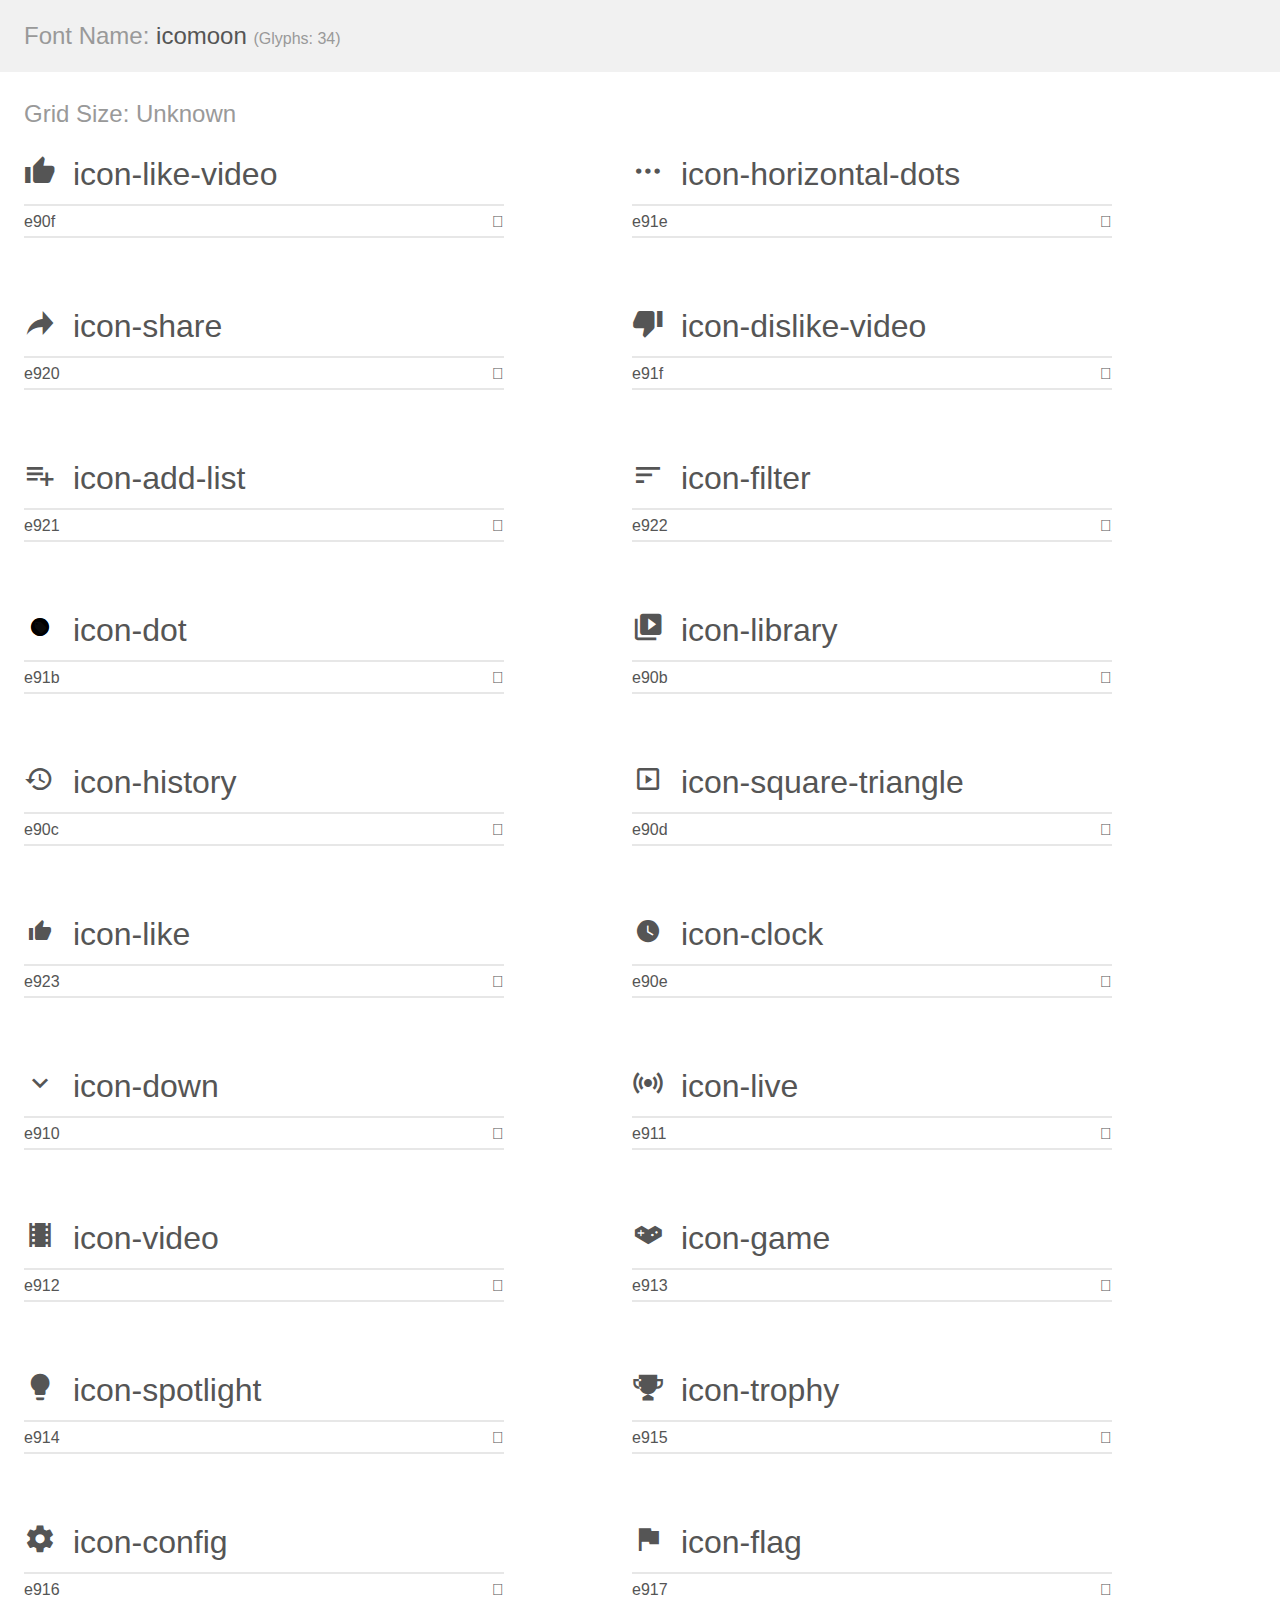
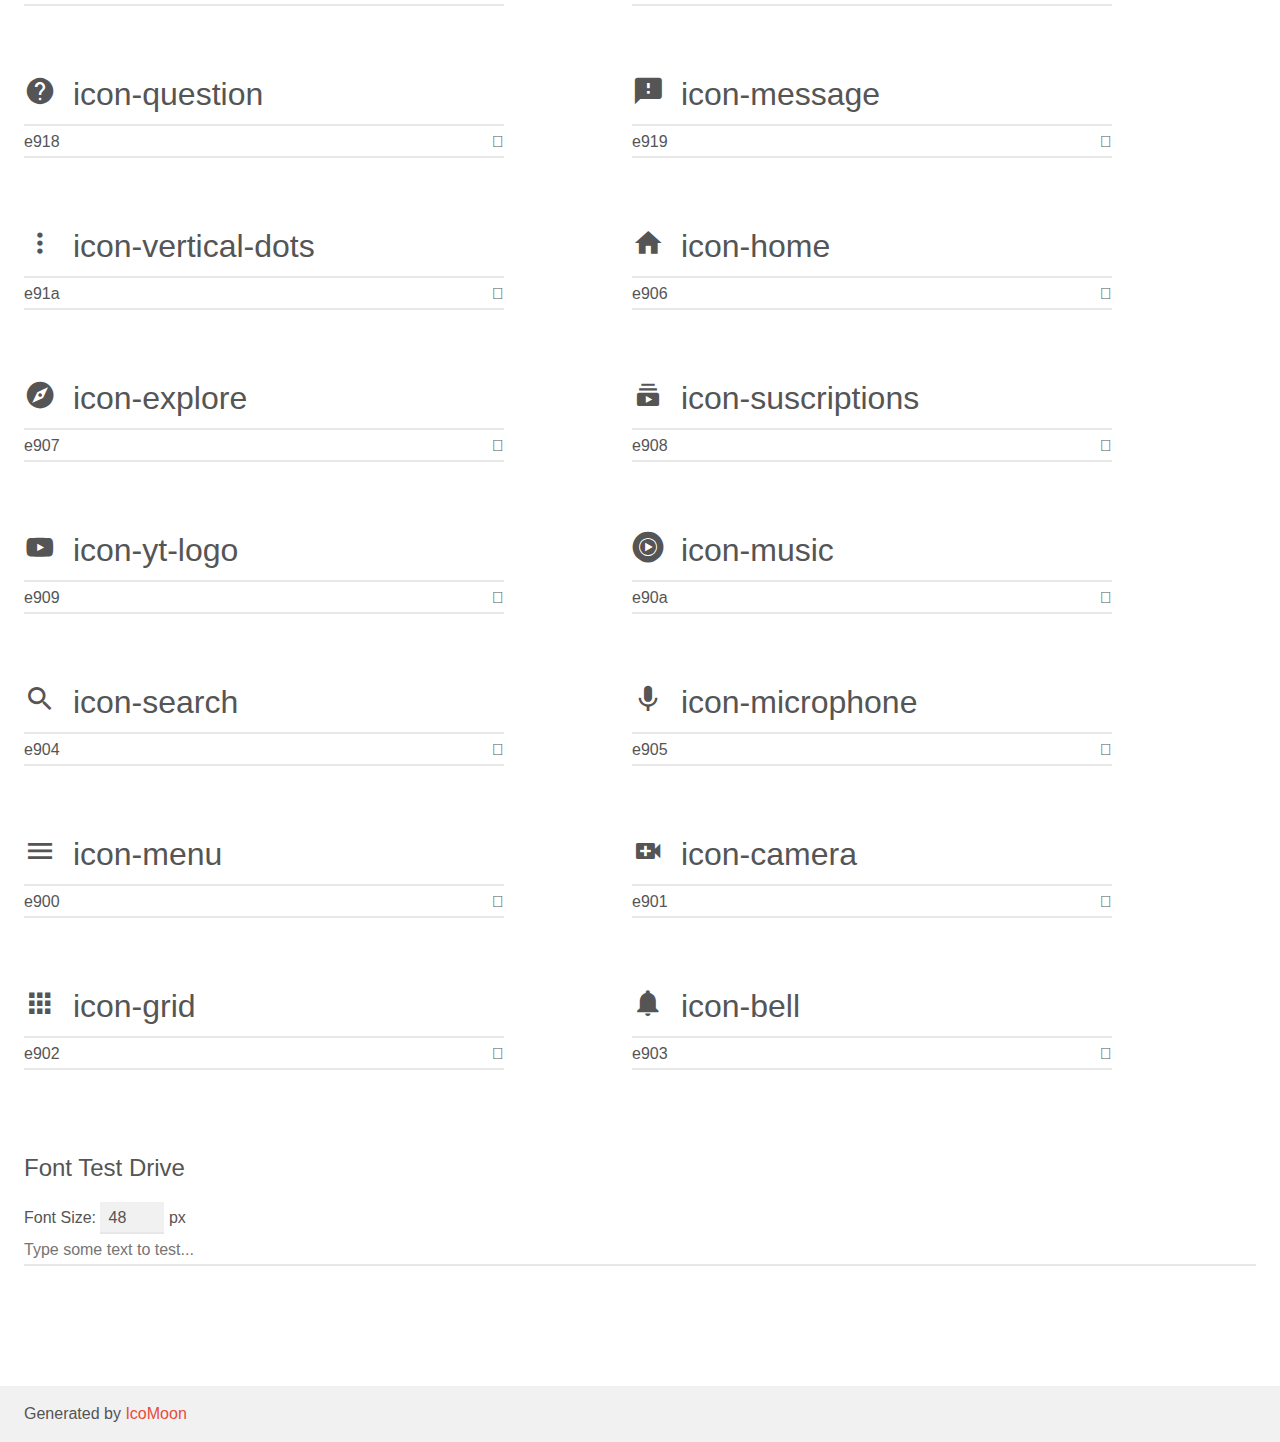
<file: icons/demo.html>
<!doctype html>
<html>
<head>
    <meta charset="utf-8">
    <title>IcoMoon Demo</title>
    <meta name="description" content="An Icon Font Generated By IcoMoon.io">
    <meta name="viewport" content="width=device-width, initial-scale=1">
    <link rel="stylesheet" href="demo-files/demo.css">
    <link rel="stylesheet" href="style.css"></head>
<body>
    <div class="bgc1 clearfix">
        <h1 class="mhmm mvm"><span class="fgc1">Font Name:</span> icomoon <small class="fgc1">(Glyphs:&nbsp;34)</small></h1>
    </div>
    <div class="clearfix mhl ptl">
        <h1 class="mvm mtn fgc1">Grid Size: Unknown</h1>
        <div class="glyph fs1">
            <div class="clearfix bshadow0 pbs">
                <span class="icon-like-video"></span>
                <span class="mls"> icon-like-video</span>
            </div>
            <fieldset class="fs0 size1of1 clearfix hidden-false">
                <input type="text" readonly value="e90f" class="unit size1of2" />
                <input type="text" maxlength="1" readonly value="&#xe90f;" class="unitRight size1of2 talign-right" />
            </fieldset>
            <div class="fs0 bshadow0 clearfix hidden-true">
                <span class="unit pvs fgc1">liga: </span>
                <input type="text" readonly value="" class="liga unitRight" />
            </div>
        </div>
        <div class="glyph fs1">
            <div class="clearfix bshadow0 pbs">
                <span class="icon-horizontal-dots"></span>
                <span class="mls"> icon-horizontal-dots</span>
            </div>
            <fieldset class="fs0 size1of1 clearfix hidden-false">
                <input type="text" readonly value="e91e" class="unit size1of2" />
                <input type="text" maxlength="1" readonly value="&#xe91e;" class="unitRight size1of2 talign-right" />
            </fieldset>
            <div class="fs0 bshadow0 clearfix hidden-true">
                <span class="unit pvs fgc1">liga: </span>
                <input type="text" readonly value="" class="liga unitRight" />
            </div>
        </div>
        <div class="glyph fs1">
            <div class="clearfix bshadow0 pbs">
                <span class="icon-share"></span>
                <span class="mls"> icon-share</span>
            </div>
            <fieldset class="fs0 size1of1 clearfix hidden-false">
                <input type="text" readonly value="e920" class="unit size1of2" />
                <input type="text" maxlength="1" readonly value="&#xe920;" class="unitRight size1of2 talign-right" />
            </fieldset>
            <div class="fs0 bshadow0 clearfix hidden-true">
                <span class="unit pvs fgc1">liga: </span>
                <input type="text" readonly value="" class="liga unitRight" />
            </div>
        </div>
        <div class="glyph fs1">
            <div class="clearfix bshadow0 pbs">
                <span class="icon-dislike-video"></span>
                <span class="mls"> icon-dislike-video</span>
            </div>
            <fieldset class="fs0 size1of1 clearfix hidden-false">
                <input type="text" readonly value="e91f" class="unit size1of2" />
                <input type="text" maxlength="1" readonly value="&#xe91f;" class="unitRight size1of2 talign-right" />
            </fieldset>
            <div class="fs0 bshadow0 clearfix hidden-true">
                <span class="unit pvs fgc1">liga: </span>
                <input type="text" readonly value="" class="liga unitRight" />
            </div>
        </div>
        <div class="glyph fs1">
            <div class="clearfix bshadow0 pbs">
                <span class="icon-add-list"></span>
                <span class="mls"> icon-add-list</span>
            </div>
            <fieldset class="fs0 size1of1 clearfix hidden-false">
                <input type="text" readonly value="e921" class="unit size1of2" />
                <input type="text" maxlength="1" readonly value="&#xe921;" class="unitRight size1of2 talign-right" />
            </fieldset>
            <div class="fs0 bshadow0 clearfix hidden-true">
                <span class="unit pvs fgc1">liga: </span>
                <input type="text" readonly value="" class="liga unitRight" />
            </div>
        </div>
        <div class="glyph fs1">
            <div class="clearfix bshadow0 pbs">
                <span class="icon-filter"></span>
                <span class="mls"> icon-filter</span>
            </div>
            <fieldset class="fs0 size1of1 clearfix hidden-false">
                <input type="text" readonly value="e922" class="unit size1of2" />
                <input type="text" maxlength="1" readonly value="&#xe922;" class="unitRight size1of2 talign-right" />
            </fieldset>
            <div class="fs0 bshadow0 clearfix hidden-true">
                <span class="unit pvs fgc1">liga: </span>
                <input type="text" readonly value="" class="liga unitRight" />
            </div>
        </div>
        <div class="glyph fs1">
            <div class="clearfix bshadow0 pbs">
                <span class="icon-dot"><span class="path1"></span><span class="path2"></span><span class="path3"></span></span>
                <span class="mls"> icon-dot</span>
            </div>
            <fieldset class="fs0 size1of1 clearfix hidden-false">
                <input type="text" readonly value="e91b" class="unit size1of2" />
                <input type="text" maxlength="1" readonly value="&#xe91b;" class="unitRight size1of2 talign-right" />
            </fieldset>
            <div class="fs0 bshadow0 clearfix hidden-true">
                <span class="unit pvs fgc1">liga: </span>
                <input type="text" readonly value="" class="liga unitRight" />
            </div>
        </div>
        <div class="glyph fs1">
            <div class="clearfix bshadow0 pbs">
                <span class="icon-library"></span>
                <span class="mls"> icon-library</span>
            </div>
            <fieldset class="fs0 size1of1 clearfix hidden-false">
                <input type="text" readonly value="e90b" class="unit size1of2" />
                <input type="text" maxlength="1" readonly value="&#xe90b;" class="unitRight size1of2 talign-right" />
            </fieldset>
            <div class="fs0 bshadow0 clearfix hidden-true">
                <span class="unit pvs fgc1">liga: </span>
                <input type="text" readonly value="" class="liga unitRight" />
            </div>
        </div>
        <div class="glyph fs1">
            <div class="clearfix bshadow0 pbs">
                <span class="icon-history"></span>
                <span class="mls"> icon-history</span>
            </div>
            <fieldset class="fs0 size1of1 clearfix hidden-false">
                <input type="text" readonly value="e90c" class="unit size1of2" />
                <input type="text" maxlength="1" readonly value="&#xe90c;" class="unitRight size1of2 talign-right" />
            </fieldset>
            <div class="fs0 bshadow0 clearfix hidden-true">
                <span class="unit pvs fgc1">liga: </span>
                <input type="text" readonly value="" class="liga unitRight" />
            </div>
        </div>
        <div class="glyph fs1">
            <div class="clearfix bshadow0 pbs">
                <span class="icon-square-triangle"></span>
                <span class="mls"> icon-square-triangle</span>
            </div>
            <fieldset class="fs0 size1of1 clearfix hidden-false">
                <input type="text" readonly value="e90d" class="unit size1of2" />
                <input type="text" maxlength="1" readonly value="&#xe90d;" class="unitRight size1of2 talign-right" />
            </fieldset>
            <div class="fs0 bshadow0 clearfix hidden-true">
                <span class="unit pvs fgc1">liga: </span>
                <input type="text" readonly value="" class="liga unitRight" />
            </div>
        </div>
        <div class="glyph fs1">
            <div class="clearfix bshadow0 pbs">
                <span class="icon-like"></span>
                <span class="mls"> icon-like</span>
            </div>
            <fieldset class="fs0 size1of1 clearfix hidden-false">
                <input type="text" readonly value="e923" class="unit size1of2" />
                <input type="text" maxlength="1" readonly value="&#xe923;" class="unitRight size1of2 talign-right" />
            </fieldset>
            <div class="fs0 bshadow0 clearfix hidden-true">
                <span class="unit pvs fgc1">liga: </span>
                <input type="text" readonly value="" class="liga unitRight" />
            </div>
        </div>
        <div class="glyph fs1">
            <div class="clearfix bshadow0 pbs">
                <span class="icon-clock"></span>
                <span class="mls"> icon-clock</span>
            </div>
            <fieldset class="fs0 size1of1 clearfix hidden-false">
                <input type="text" readonly value="e90e" class="unit size1of2" />
                <input type="text" maxlength="1" readonly value="&#xe90e;" class="unitRight size1of2 talign-right" />
            </fieldset>
            <div class="fs0 bshadow0 clearfix hidden-true">
                <span class="unit pvs fgc1">liga: </span>
                <input type="text" readonly value="" class="liga unitRight" />
            </div>
        </div>
        <div class="glyph fs1">
            <div class="clearfix bshadow0 pbs">
                <span class="icon-down"></span>
                <span class="mls"> icon-down</span>
            </div>
            <fieldset class="fs0 size1of1 clearfix hidden-false">
                <input type="text" readonly value="e910" class="unit size1of2" />
                <input type="text" maxlength="1" readonly value="&#xe910;" class="unitRight size1of2 talign-right" />
            </fieldset>
            <div class="fs0 bshadow0 clearfix hidden-true">
                <span class="unit pvs fgc1">liga: </span>
                <input type="text" readonly value="" class="liga unitRight" />
            </div>
        </div>
        <div class="glyph fs1">
            <div class="clearfix bshadow0 pbs">
                <span class="icon-live"></span>
                <span class="mls"> icon-live</span>
            </div>
            <fieldset class="fs0 size1of1 clearfix hidden-false">
                <input type="text" readonly value="e911" class="unit size1of2" />
                <input type="text" maxlength="1" readonly value="&#xe911;" class="unitRight size1of2 talign-right" />
            </fieldset>
            <div class="fs0 bshadow0 clearfix hidden-true">
                <span class="unit pvs fgc1">liga: </span>
                <input type="text" readonly value="" class="liga unitRight" />
            </div>
        </div>
        <div class="glyph fs1">
            <div class="clearfix bshadow0 pbs">
                <span class="icon-video"></span>
                <span class="mls"> icon-video</span>
            </div>
            <fieldset class="fs0 size1of1 clearfix hidden-false">
                <input type="text" readonly value="e912" class="unit size1of2" />
                <input type="text" maxlength="1" readonly value="&#xe912;" class="unitRight size1of2 talign-right" />
            </fieldset>
            <div class="fs0 bshadow0 clearfix hidden-true">
                <span class="unit pvs fgc1">liga: </span>
                <input type="text" readonly value="" class="liga unitRight" />
            </div>
        </div>
        <div class="glyph fs1">
            <div class="clearfix bshadow0 pbs">
                <span class="icon-game"></span>
                <span class="mls"> icon-game</span>
            </div>
            <fieldset class="fs0 size1of1 clearfix hidden-false">
                <input type="text" readonly value="e913" class="unit size1of2" />
                <input type="text" maxlength="1" readonly value="&#xe913;" class="unitRight size1of2 talign-right" />
            </fieldset>
            <div class="fs0 bshadow0 clearfix hidden-true">
                <span class="unit pvs fgc1">liga: </span>
                <input type="text" readonly value="" class="liga unitRight" />
            </div>
        </div>
        <div class="glyph fs1">
            <div class="clearfix bshadow0 pbs">
                <span class="icon-spotlight"></span>
                <span class="mls"> icon-spotlight</span>
            </div>
            <fieldset class="fs0 size1of1 clearfix hidden-false">
                <input type="text" readonly value="e914" class="unit size1of2" />
                <input type="text" maxlength="1" readonly value="&#xe914;" class="unitRight size1of2 talign-right" />
            </fieldset>
            <div class="fs0 bshadow0 clearfix hidden-true">
                <span class="unit pvs fgc1">liga: </span>
                <input type="text" readonly value="" class="liga unitRight" />
            </div>
        </div>
        <div class="glyph fs1">
            <div class="clearfix bshadow0 pbs">
                <span class="icon-trophy"></span>
                <span class="mls"> icon-trophy</span>
            </div>
            <fieldset class="fs0 size1of1 clearfix hidden-false">
                <input type="text" readonly value="e915" class="unit size1of2" />
                <input type="text" maxlength="1" readonly value="&#xe915;" class="unitRight size1of2 talign-right" />
            </fieldset>
            <div class="fs0 bshadow0 clearfix hidden-true">
                <span class="unit pvs fgc1">liga: </span>
                <input type="text" readonly value="" class="liga unitRight" />
            </div>
        </div>
        <div class="glyph fs1">
            <div class="clearfix bshadow0 pbs">
                <span class="icon-config"></span>
                <span class="mls"> icon-config</span>
            </div>
            <fieldset class="fs0 size1of1 clearfix hidden-false">
                <input type="text" readonly value="e916" class="unit size1of2" />
                <input type="text" maxlength="1" readonly value="&#xe916;" class="unitRight size1of2 talign-right" />
            </fieldset>
            <div class="fs0 bshadow0 clearfix hidden-true">
                <span class="unit pvs fgc1">liga: </span>
                <input type="text" readonly value="" class="liga unitRight" />
            </div>
        </div>
        <div class="glyph fs1">
            <div class="clearfix bshadow0 pbs">
                <span class="icon-flag"></span>
                <span class="mls"> icon-flag</span>
            </div>
            <fieldset class="fs0 size1of1 clearfix hidden-false">
                <input type="text" readonly value="e917" class="unit size1of2" />
                <input type="text" maxlength="1" readonly value="&#xe917;" class="unitRight size1of2 talign-right" />
            </fieldset>
            <div class="fs0 bshadow0 clearfix hidden-true">
                <span class="unit pvs fgc1">liga: </span>
                <input type="text" readonly value="" class="liga unitRight" />
            </div>
        </div>
        <div class="glyph fs1">
            <div class="clearfix bshadow0 pbs">
                <span class="icon-question"></span>
                <span class="mls"> icon-question</span>
            </div>
            <fieldset class="fs0 size1of1 clearfix hidden-false">
                <input type="text" readonly value="e918" class="unit size1of2" />
                <input type="text" maxlength="1" readonly value="&#xe918;" class="unitRight size1of2 talign-right" />
            </fieldset>
            <div class="fs0 bshadow0 clearfix hidden-true">
                <span class="unit pvs fgc1">liga: </span>
                <input type="text" readonly value="" class="liga unitRight" />
            </div>
        </div>
        <div class="glyph fs1">
            <div class="clearfix bshadow0 pbs">
                <span class="icon-message"></span>
                <span class="mls"> icon-message</span>
            </div>
            <fieldset class="fs0 size1of1 clearfix hidden-false">
                <input type="text" readonly value="e919" class="unit size1of2" />
                <input type="text" maxlength="1" readonly value="&#xe919;" class="unitRight size1of2 talign-right" />
            </fieldset>
            <div class="fs0 bshadow0 clearfix hidden-true">
                <span class="unit pvs fgc1">liga: </span>
                <input type="text" readonly value="" class="liga unitRight" />
            </div>
        </div>
        <div class="glyph fs1">
            <div class="clearfix bshadow0 pbs">
                <span class="icon-vertical-dots"></span>
                <span class="mls"> icon-vertical-dots</span>
            </div>
            <fieldset class="fs0 size1of1 clearfix hidden-false">
                <input type="text" readonly value="e91a" class="unit size1of2" />
                <input type="text" maxlength="1" readonly value="&#xe91a;" class="unitRight size1of2 talign-right" />
            </fieldset>
            <div class="fs0 bshadow0 clearfix hidden-true">
                <span class="unit pvs fgc1">liga: </span>
                <input type="text" readonly value="" class="liga unitRight" />
            </div>
        </div>
        <div class="glyph fs1">
            <div class="clearfix bshadow0 pbs">
                <span class="icon-home"></span>
                <span class="mls"> icon-home</span>
            </div>
            <fieldset class="fs0 size1of1 clearfix hidden-false">
                <input type="text" readonly value="e906" class="unit size1of2" />
                <input type="text" maxlength="1" readonly value="&#xe906;" class="unitRight size1of2 talign-right" />
            </fieldset>
            <div class="fs0 bshadow0 clearfix hidden-true">
                <span class="unit pvs fgc1">liga: </span>
                <input type="text" readonly value="" class="liga unitRight" />
            </div>
        </div>
        <div class="glyph fs1">
            <div class="clearfix bshadow0 pbs">
                <span class="icon-explore"></span>
                <span class="mls"> icon-explore</span>
            </div>
            <fieldset class="fs0 size1of1 clearfix hidden-false">
                <input type="text" readonly value="e907" class="unit size1of2" />
                <input type="text" maxlength="1" readonly value="&#xe907;" class="unitRight size1of2 talign-right" />
            </fieldset>
            <div class="fs0 bshadow0 clearfix hidden-true">
                <span class="unit pvs fgc1">liga: </span>
                <input type="text" readonly value="" class="liga unitRight" />
            </div>
        </div>
        <div class="glyph fs1">
            <div class="clearfix bshadow0 pbs">
                <span class="icon-suscriptions"></span>
                <span class="mls"> icon-suscriptions</span>
            </div>
            <fieldset class="fs0 size1of1 clearfix hidden-false">
                <input type="text" readonly value="e908" class="unit size1of2" />
                <input type="text" maxlength="1" readonly value="&#xe908;" class="unitRight size1of2 talign-right" />
            </fieldset>
            <div class="fs0 bshadow0 clearfix hidden-true">
                <span class="unit pvs fgc1">liga: </span>
                <input type="text" readonly value="" class="liga unitRight" />
            </div>
        </div>
        <div class="glyph fs1">
            <div class="clearfix bshadow0 pbs">
                <span class="icon-yt-logo"></span>
                <span class="mls"> icon-yt-logo</span>
            </div>
            <fieldset class="fs0 size1of1 clearfix hidden-false">
                <input type="text" readonly value="e909" class="unit size1of2" />
                <input type="text" maxlength="1" readonly value="&#xe909;" class="unitRight size1of2 talign-right" />
            </fieldset>
            <div class="fs0 bshadow0 clearfix hidden-true">
                <span class="unit pvs fgc1">liga: </span>
                <input type="text" readonly value="" class="liga unitRight" />
            </div>
        </div>
        <div class="glyph fs1">
            <div class="clearfix bshadow0 pbs">
                <span class="icon-music"></span>
                <span class="mls"> icon-music</span>
            </div>
            <fieldset class="fs0 size1of1 clearfix hidden-false">
                <input type="text" readonly value="e90a" class="unit size1of2" />
                <input type="text" maxlength="1" readonly value="&#xe90a;" class="unitRight size1of2 talign-right" />
            </fieldset>
            <div class="fs0 bshadow0 clearfix hidden-true">
                <span class="unit pvs fgc1">liga: </span>
                <input type="text" readonly value="" class="liga unitRight" />
            </div>
        </div>
        <div class="glyph fs1">
            <div class="clearfix bshadow0 pbs">
                <span class="icon-search"></span>
                <span class="mls"> icon-search</span>
            </div>
            <fieldset class="fs0 size1of1 clearfix hidden-false">
                <input type="text" readonly value="e904" class="unit size1of2" />
                <input type="text" maxlength="1" readonly value="&#xe904;" class="unitRight size1of2 talign-right" />
            </fieldset>
            <div class="fs0 bshadow0 clearfix hidden-true">
                <span class="unit pvs fgc1">liga: </span>
                <input type="text" readonly value="" class="liga unitRight" />
            </div>
        </div>
        <div class="glyph fs1">
            <div class="clearfix bshadow0 pbs">
                <span class="icon-microphone"></span>
                <span class="mls"> icon-microphone</span>
            </div>
            <fieldset class="fs0 size1of1 clearfix hidden-false">
                <input type="text" readonly value="e905" class="unit size1of2" />
                <input type="text" maxlength="1" readonly value="&#xe905;" class="unitRight size1of2 talign-right" />
            </fieldset>
            <div class="fs0 bshadow0 clearfix hidden-true">
                <span class="unit pvs fgc1">liga: </span>
                <input type="text" readonly value="" class="liga unitRight" />
            </div>
        </div>
        <div class="glyph fs1">
            <div class="clearfix bshadow0 pbs">
                <span class="icon-menu"></span>
                <span class="mls"> icon-menu</span>
            </div>
            <fieldset class="fs0 size1of1 clearfix hidden-false">
                <input type="text" readonly value="e900" class="unit size1of2" />
                <input type="text" maxlength="1" readonly value="&#xe900;" class="unitRight size1of2 talign-right" />
            </fieldset>
            <div class="fs0 bshadow0 clearfix hidden-true">
                <span class="unit pvs fgc1">liga: </span>
                <input type="text" readonly value="" class="liga unitRight" />
            </div>
        </div>
        <div class="glyph fs1">
            <div class="clearfix bshadow0 pbs">
                <span class="icon-camera"></span>
                <span class="mls"> icon-camera</span>
            </div>
            <fieldset class="fs0 size1of1 clearfix hidden-false">
                <input type="text" readonly value="e901" class="unit size1of2" />
                <input type="text" maxlength="1" readonly value="&#xe901;" class="unitRight size1of2 talign-right" />
            </fieldset>
            <div class="fs0 bshadow0 clearfix hidden-true">
                <span class="unit pvs fgc1">liga: </span>
                <input type="text" readonly value="" class="liga unitRight" />
            </div>
        </div>
        <div class="glyph fs1">
            <div class="clearfix bshadow0 pbs">
                <span class="icon-grid"></span>
                <span class="mls"> icon-grid</span>
            </div>
            <fieldset class="fs0 size1of1 clearfix hidden-false">
                <input type="text" readonly value="e902" class="unit size1of2" />
                <input type="text" maxlength="1" readonly value="&#xe902;" class="unitRight size1of2 talign-right" />
            </fieldset>
            <div class="fs0 bshadow0 clearfix hidden-true">
                <span class="unit pvs fgc1">liga: </span>
                <input type="text" readonly value="" class="liga unitRight" />
            </div>
        </div>
        <div class="glyph fs1">
            <div class="clearfix bshadow0 pbs">
                <span class="icon-bell"></span>
                <span class="mls"> icon-bell</span>
            </div>
            <fieldset class="fs0 size1of1 clearfix hidden-false">
                <input type="text" readonly value="e903" class="unit size1of2" />
                <input type="text" maxlength="1" readonly value="&#xe903;" class="unitRight size1of2 talign-right" />
            </fieldset>
            <div class="fs0 bshadow0 clearfix hidden-true">
                <span class="unit pvs fgc1">liga: </span>
                <input type="text" readonly value="" class="liga unitRight" />
            </div>
        </div>
    </div>

    <!--[if gt IE 8]><!-->
    <div class="mhl clearfix mbl">
        <h1>Font Test Drive</h1>
        <label>
            Font Size: <input id="fontSize" type="number" class="textbox0 mbm"
            min="8" value="48" />
            px
        </label>
        <input id="testText" type="text" class="phl size1of1 mvl"
        placeholder="Type some text to test..." value=""/>
        <div id="testDrive" class="icon-" style="font-family: icomoon">&nbsp;
        </div>
    </div>
    <!--<![endif]-->
    <div class="bgc1 clearfix">
        <p class="mhl">Generated by <a href="https://icomoon.io/app">IcoMoon</a></p>
    </div>

    <script src="demo-files/demo.js"></script>
</body>
</html>
</file>
<file: icons/demo-files/demo.css>
body {
  padding: 0;
  margin: 0;
  font-family: sans-serif;
  font-size: 1em;
  line-height: 1.5;
  color: #555;
  background: #fff;
}
h1 {
  font-size: 1.5em;
  font-weight: normal;
}
small {
  font-size: .66666667em;
}
a {
  color: #e74c3c;
  text-decoration: none;
}
a:hover, a:focus {
  box-shadow: 0 1px #e74c3c;
}
.bshadow0, input {
  box-shadow: inset 0 -2px #e7e7e7;
}
input:hover {
  box-shadow: inset 0 -2px #ccc;
}
input, fieldset {
  font-family: sans-serif;
  font-size: 1em;
  margin: 0;
  padding: 0;
  border: 0;
}
input {
  color: inherit;
  line-height: 1.5;
  height: 1.5em;
  padding: .25em 0;
}
input:focus {
  outline: none;
  box-shadow: inset 0 -2px #449fdb;
}
.glyph {
  font-size: 16px;
  width: 15em;
  padding-bottom: 1em;
  margin-right: 4em;
  margin-bottom: 1em;
  float: left;
  overflow: hidden;
}
.liga {
  width: 80%;
  width: calc(100% - 2.5em);
}
.talign-right {
  text-align: right;
}
.talign-center {
  text-align: center;
}
.bgc1 {
  background: #f1f1f1;
}
.fgc1 {
  color: #999;
}
.fgc0 {
  color: #000;
}
p {
  margin-top: 1em;
  margin-bottom: 1em;
}
.mvm {
  margin-top: .75em;
  margin-bottom: .75em;
}
.mtn {
  margin-top: 0;
}
.mtl, .mal {
  margin-top: 1.5em;
}
.mbl, .mal {
  margin-bottom: 1.5em;
}
.mal, .mhl {
  margin-left: 1.5em;
  margin-right: 1.5em;
}
.mhmm {
  margin-left: 1em;
  margin-right: 1em;
}
.mls {
  margin-left: .25em;
}
.ptl {
  padding-top: 1.5em;
}
.pbs, .pvs {
  padding-bottom: .25em;
}
.pvs, .pts {
  padding-top: .25em;
}
.unit {
  float: left;
}
.unitRight {
  float: right;
}
.size1of2 {
  width: 50%;
}
.size1of1 {
  width: 100%;
}
.clearfix:before, .clearfix:after {
  content: " ";
  display: table;
}
.clearfix:after {
  clear: both;
}
.hidden-true {
  display: none;
}
.textbox0 {
  width: 3em;
  background: #f1f1f1;
  padding: .25em .5em;
  line-height: 1.5;
  height: 1.5em;
}
#testDrive {
  display: block;
  padding-top: 24px;
  line-height: 1.5;
}
.fs0 {
  font-size: 16px;
}
.fs1 {
  font-size: 32px;
}
</file>
<file: icons/style.css>
@font-face {
  font-family: 'icomoon';
  src:  url('fonts/icomoon.eot?4cv2qz');
  src:  url('fonts/icomoon.eot?4cv2qz#iefix') format('embedded-opentype'),
    url('fonts/icomoon.ttf?4cv2qz') format('truetype'),
    url('fonts/icomoon.woff?4cv2qz') format('woff'),
    url('fonts/icomoon.svg?4cv2qz#icomoon') format('svg');
  font-weight: normal;
  font-style: normal;
  font-display: block;
}

[class^="icon-"], [class*=" icon-"] {
  /* use !important to prevent issues with browser extensions that change fonts */
  font-family: 'icomoon' !important;
  speak: never;
  font-style: normal;
  font-weight: normal;
  font-variant: normal;
  text-transform: none;
  line-height: 1;

  /* Better Font Rendering =========== */
  -webkit-font-smoothing: antialiased;
  -moz-osx-font-smoothing: grayscale;
}

.icon-like-video:before {
  content: "\e90f";
}
.icon-horizontal-dots:before {
  content: "\e91e";
}
.icon-share:before {
  content: "\e920";
}
.icon-dislike-video:before {
  content: "\e91f";
}
.icon-add-list:before {
  content: "\e921";
}
.icon-filter:before {
  content: "\e922";
}
.icon-dot .path1:before {
  content: "\e91b";
  color: rgb(0, 0, 0);
}
.icon-dot .path2:before {
  content: "\e91c";
  margin-left: -1em;
  color: rgb(0, 0, 0);
}
.icon-dot .path3:before {
  content: "\e91d";
  margin-left: -1em;
  color: rgb(68, 68, 68);
  opacity: 0.15;
}
.icon-library:before {
  content: "\e90b";
}
.icon-history:before {
  content: "\e90c";
}
.icon-square-triangle:before {
  content: "\e90d";
}
.icon-like:before {
  content: "\e923";
}
.icon-clock:before {
  content: "\e90e";
}
.icon-down:before {
  content: "\e910";
}
.icon-live:before {
  content: "\e911";
}
.icon-video:before {
  content: "\e912";
}
.icon-game:before {
  content: "\e913";
}
.icon-spotlight:before {
  content: "\e914";
}
.icon-trophy:before {
  content: "\e915";
}
.icon-config:before {
  content: "\e916";
}
.icon-flag:before {
  content: "\e917";
}
.icon-question:before {
  content: "\e918";
}
.icon-message:before {
  content: "\e919";
}
.icon-vertical-dots:before {
  content: "\e91a";
}
.icon-home:before {
  content: "\e906";
}
.icon-explore:before {
  content: "\e907";
}
.icon-suscriptions:before {
  content: "\e908";
}
.icon-yt-logo:before {
  content: "\e909";
}
.icon-music:before {
  content: "\e90a";
}
.icon-search:before {
  content: "\e904";
}
.icon-microphone:before {
  content: "\e905";
}
.icon-menu:before {
  content: "\e900";
}
.icon-camera:before {
  content: "\e901";
}
.icon-grid:before {
  content: "\e902";
}
.icon-bell:before {
  content: "\e903";
}
</file>
